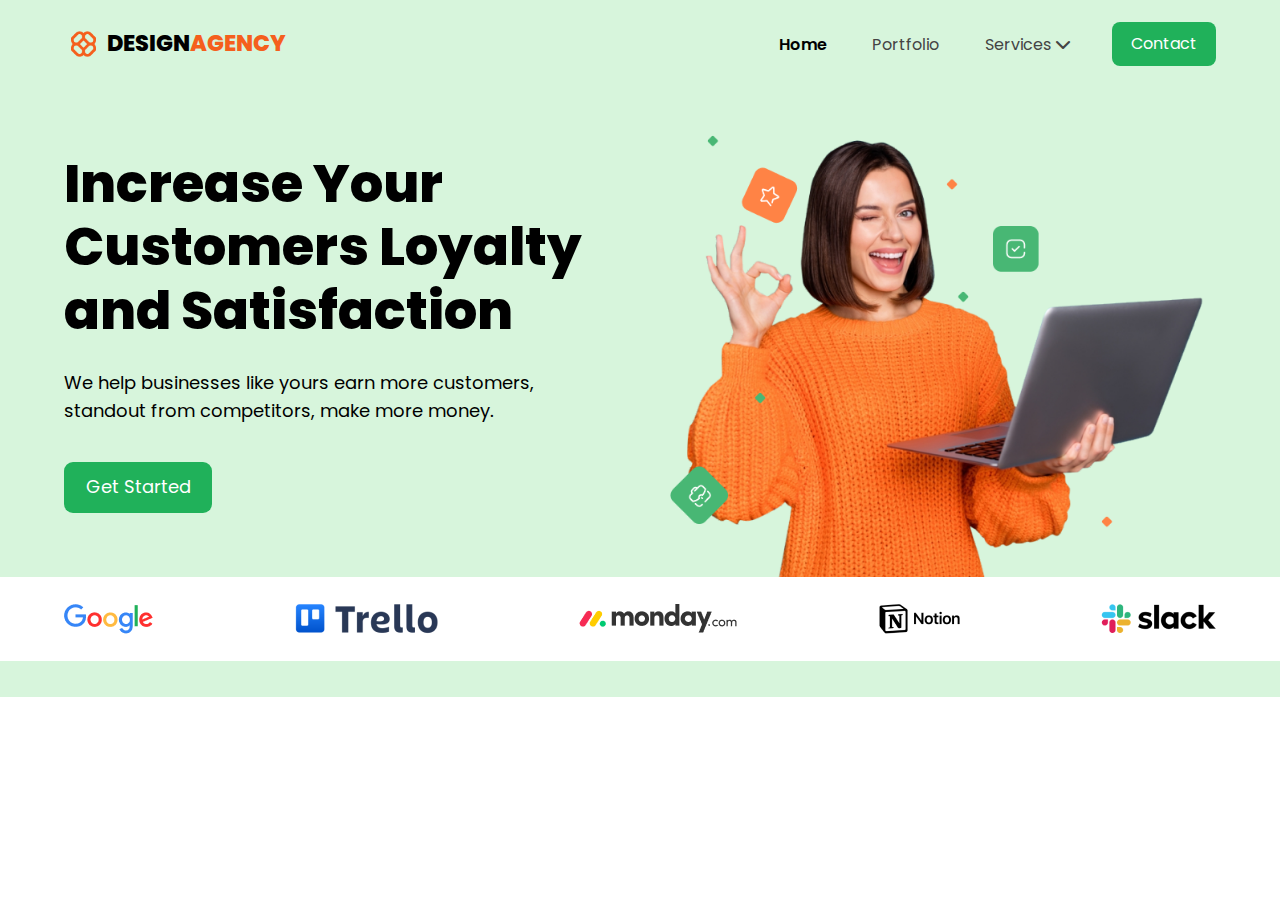
<file: index.html>
<!DOCTYPE html>
<html lang="en">
<head>
    <meta charset="UTF-8">
    <meta name="viewport" content="width=device-width, initial-scale=1.0">
    <link rel="stylesheet" href="https://cdnjs.cloudflare.com/ajax/libs/font-awesome/6.4.2/css/all.min.css">
    <link rel="stylesheet" href="styles/style.css">
    <link rel="stylesheet" href="styles/home.css">
    <link rel="shortcut icon" href="images/favicon.ico" type="image/x-icon">
    <title>Home - DesignAgency</title>
</head>
<body>
    <header>
        <div class="container">
            <a href="index.html" class="logo">
                <img src="images/logo.png" alt="" height="26">
                <div>Design<span class="accent">Agency</span></div>
            </a>
            <nav>
                <input type="checkbox" name="hamburger" id="hamburger" class="hamburger">
                <label for="hamburger">
                    <i class="fa-solid fa-bars"></i>
                    <i class="fa-solid fa-times"></i>
                </label>
                <ul class="menu">
                    <li><a href="index.html" class="active">Home</a></li>
                    <li><a href="index.html">Portfolio</a></li>
                    <li class="nested">
                        <a href="#">Services <i class="fa-solid fa-chevron-down"></i></a>
                        <ul>
                            <li><a href="#">Level 1 item 1</a></li>
                            <li><a href="#">Level 1 item 2</a></li>
                            <li><a href="#">Level 1 item 3</a></li>
                        </ul>
                    </li>
                    <li class="cta"><a href="#" class="btn btn--primary">Contact</a></li>
                </ul>
            </nav>
        </div>
    </header>

    <section class="hero">
        <div class="container">
            <div class="content">
                <h1>Increase Your Customers Loyalty and Satisfaction</h1>
                <p>
                    We help businesses like yours earn more customers, standout from competitors,  make more money.
                </p>
                <a href="#" class="btn btn--primary">Get Started</a>
            </div>
            <div class="image">
                <img src="images/hero.png" alt="">
            </div>
        </div>
        <div class="partners">
            <div class="container">
                <img src="images/google-logo.png" alt="Google logo">
                <img src="images/trello-logo.png" alt="Trello logo">
                <img src="images/monday-logo.png" alt="Monday logo">
                <img src="images/notion-logo.png" alt="Notion logo">
                <img src="images/slack-logo.png" alt="Slack logo">
            </div>
        </div>
    </section>
</body>
</html>
</file>
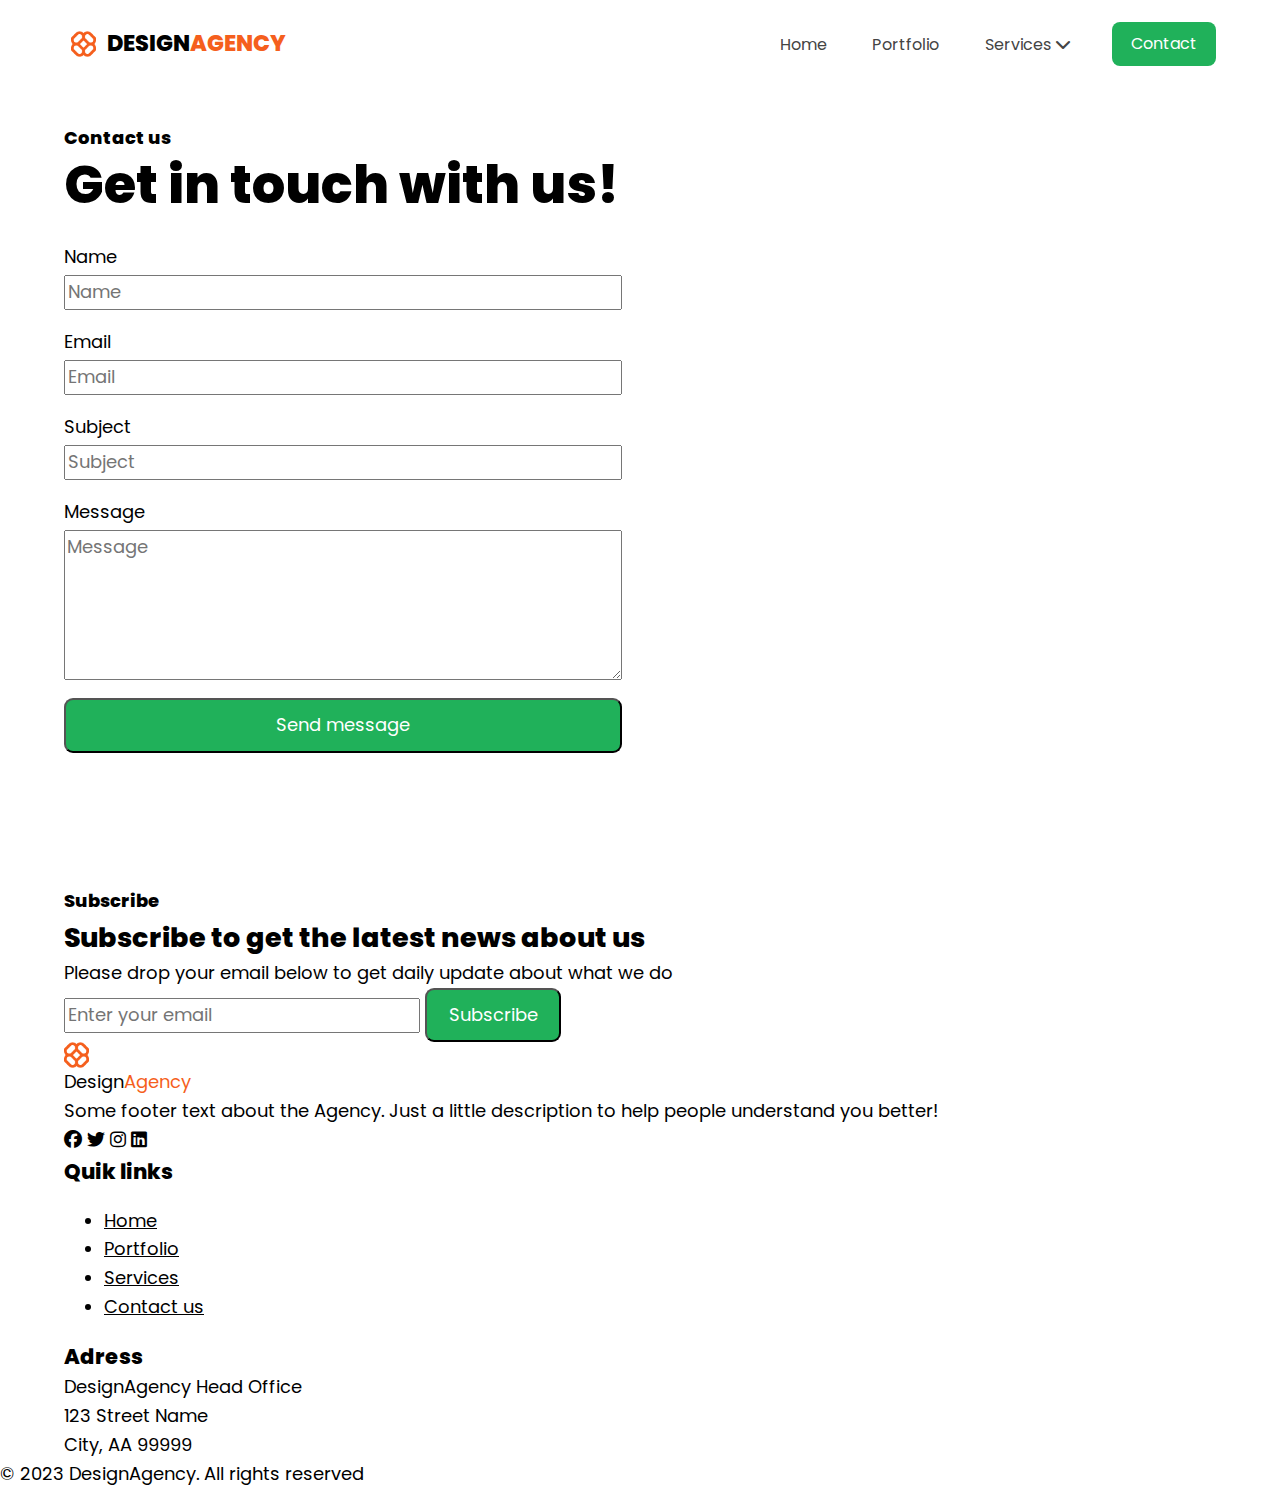
<file: pages/contact.html>
<!DOCTYPE html>
<html lang="en">
<head>
    <meta charset="UTF-8">
    <meta name="viewport" content="width=device-width, initial-scale=1.0">
    <link rel="stylesheet" href="https://cdnjs.cloudflare.com/ajax/libs/font-awesome/6.4.2/css/all.min.css">
    <link rel="stylesheet" href="../styles/style.css">
    <link rel="stylesheet" href="../styles/contact.css">
    <link rel="shortcut icon" href="../images/favicon.ico" type="image/x-icon">
    <title>Contact - DesignAgency</title>
</head>
<body>
    <header>
        <div class="container">
            <a href="../index.html" class="logo">
                <img src="../images/logo.png" alt="" height="26">
                <div>Design<span class="accent">Agency</span></div>
            </a>
            <nav>
                <input type="checkbox" name="hamburger" id="hamburger" class="hamburger">
                <label for="hamburger">
                    <i class="fa-solid fa-bars"></i>
                    <i class="fa-solid fa-times"></i>
                </label>
                <ul class="menu">
                    <li><a href="../index.html">Home</a></li>
                    <li><a href="portfolio.html">Portfolio</a></li>
                    <li class="nested">
                        <a href="#">Services <i class="fa-solid fa-chevron-down"></i></a>
                        <ul>
                            <li><a href="#">Level 1 item 1</a></li>
                            <li><a href="#">Level 1 item 2</a></li>
                            <li><a href="#">Level 1 item 3</a></li>
                        </ul>
                    </li>
                    <li class="cta"><a href="contact.html" class="btn btn--primary">Contact</a></li>
                </ul>
            </nav>
        </div>
    </header>

    <section class="contact">
        <div class="container">
            <h4>Contact us</h4>
            <h1>Get in touch with us!</h1>
            <div class="wrapper">
                <form action="">
                    <label for="">Name</label>
                    <input type="text" placeholder="Name">
                    <label for="">Email</label>
                    <input type="email" placeholder="Email">
                    <label for="">Subject</label>
                    <input type="text" placeholder="Subject">
                    <label for="">Message</label>
                    <textarea name="" id="" cols="15" rows="5" placeholder="Message"></textarea>
                    <button type="submit" class="btn btn--secondary">Send message</button>
                </form>
                <div class="maps">
                    <iframe width="100%" height="600" frameborder="0" scrolling="no" marginheight="0" marginwidth="0" src="https://maps.google.com/maps?width=100%25&amp;height=600&amp;hl=en&amp;q=Onderwijsboulevard%20215,%205223%20DE%20's-Hertogenbosch+(DesignAgency)&amp;t=&amp;z=14&amp;ie=UTF8&amp;iwloc=B&amp;output=embed"></iframe>
                </div>
            </div>
        </div>
    </section>

    <section class="newsletter">
        <div class="container">
            <h4>Subscribe</h4>
            <h2>Subscribe to get the latest news about us</h2>
            <p>Please drop your email below to get daily update about what we do</p>
            <form action="">
                <input type="email" placeholder="Enter your email">
                <button type="submit" class="btn btn--secondary">Subscribe</button>
            </form>
        </div>
    </section>

    <footer>
        <div class="container">
            <div>
                <div class="logo">
                    <img src="../images/logo.png" alt="" height="26">
                    <div>Design<span class="accent">Agency</span></div>
                </div>
                <p>
                    Some footer text about the  Agency. Just a little description to help people understand you better!
                </p>
                <div class="socials">
                    <a href="#"><i class="fa-brands fa-facebook"></i></a>
                    <a href="#"><i class="fa-brands fa-twitter"></i></a>
                    <a href="#"><i class="fa-brands fa-instagram"></i></a>
                    <a href="#"><i class="fa-brands fa-linkedin"></i></a>
                </div>
            </div>    
            <div>
                <h3>Quik links</h3>
                <ul>
                    <li><a href="#">Home</a></li>
                    <li><a href="#">Portfolio</a></li>
                    <li><a href="#">Services</a></li>
                    <li><a href="#">Contact us</a></li>
                </ul>
            </div>
            <div>
                <h3>Adress</h3>
                <p>
                    DesignAgency Head Office<br>
                    123 Street Name <br>
                    City, AA 99999 <br>
                </p>
            </div>
        </div>
        <p>
            &copy; 2023 DesignAgency. All rights reserved
        </p>
    </footer>
</body>
</html>
</file>
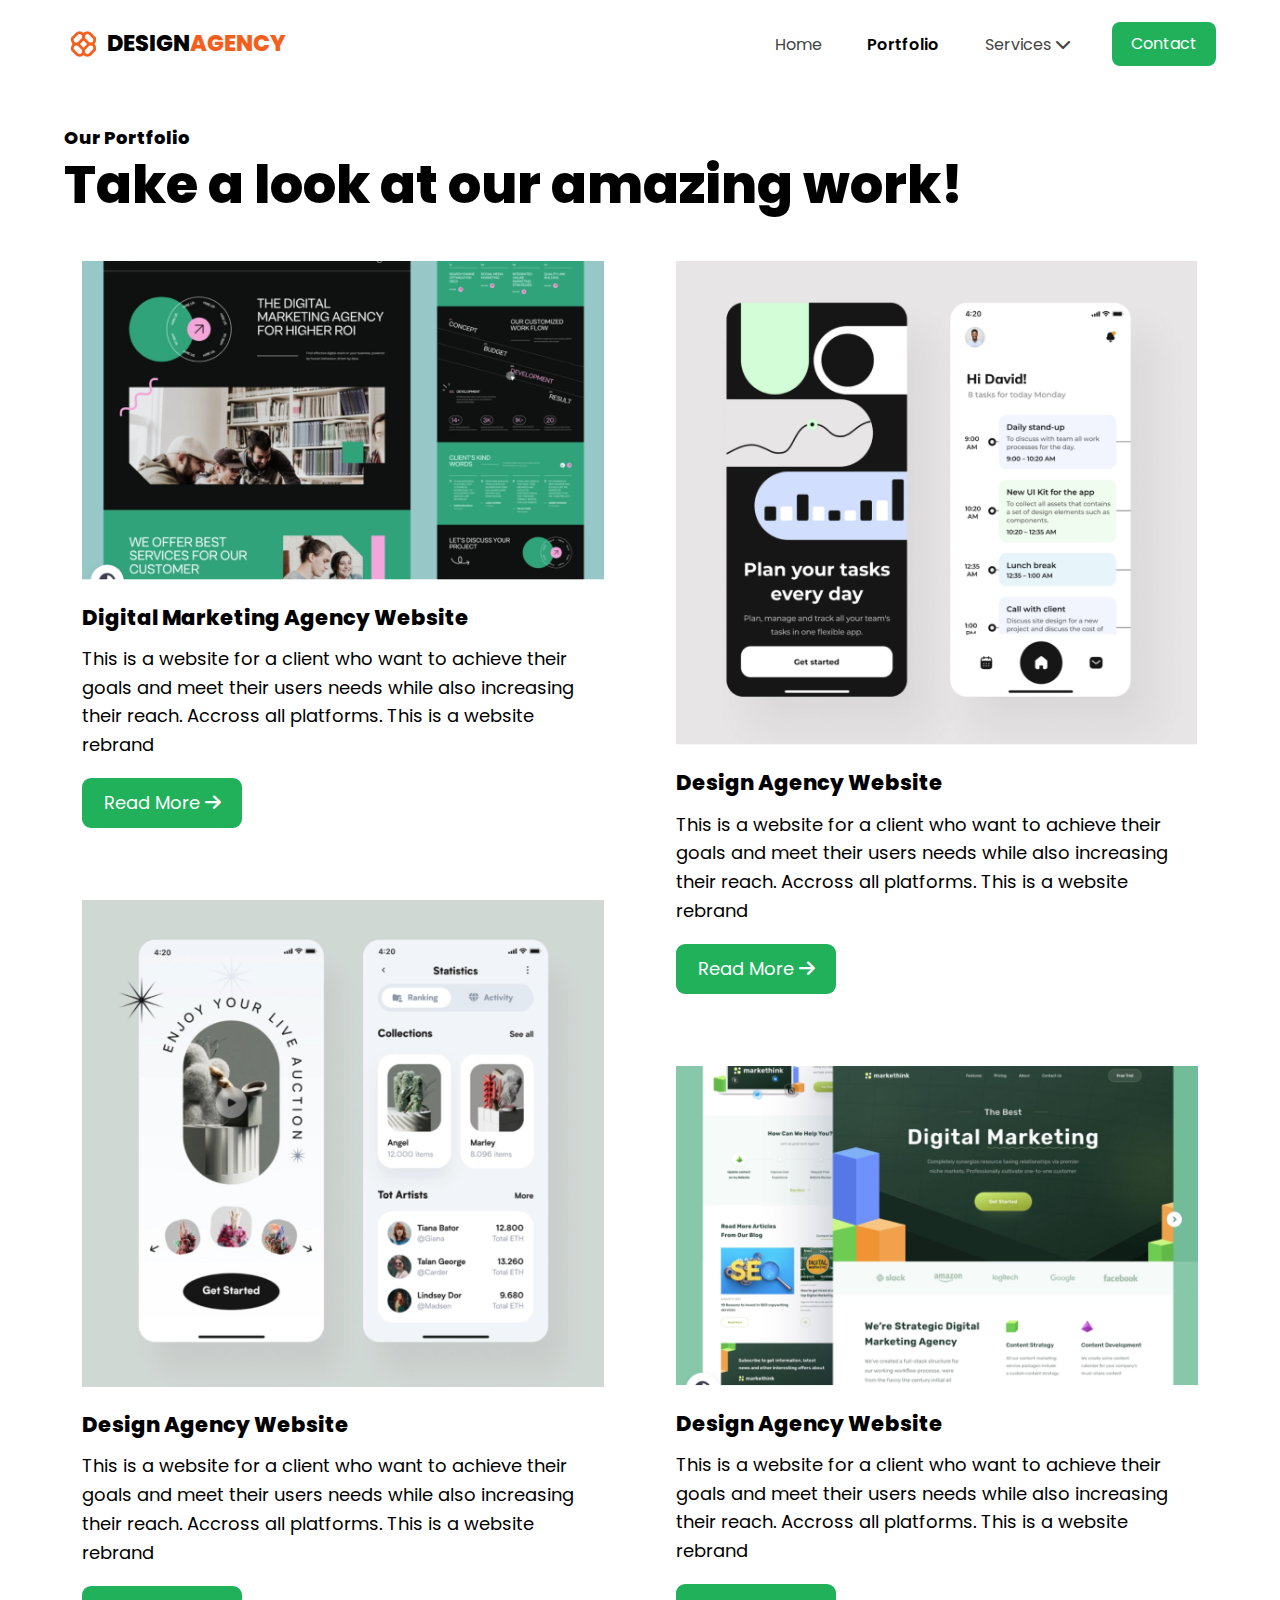
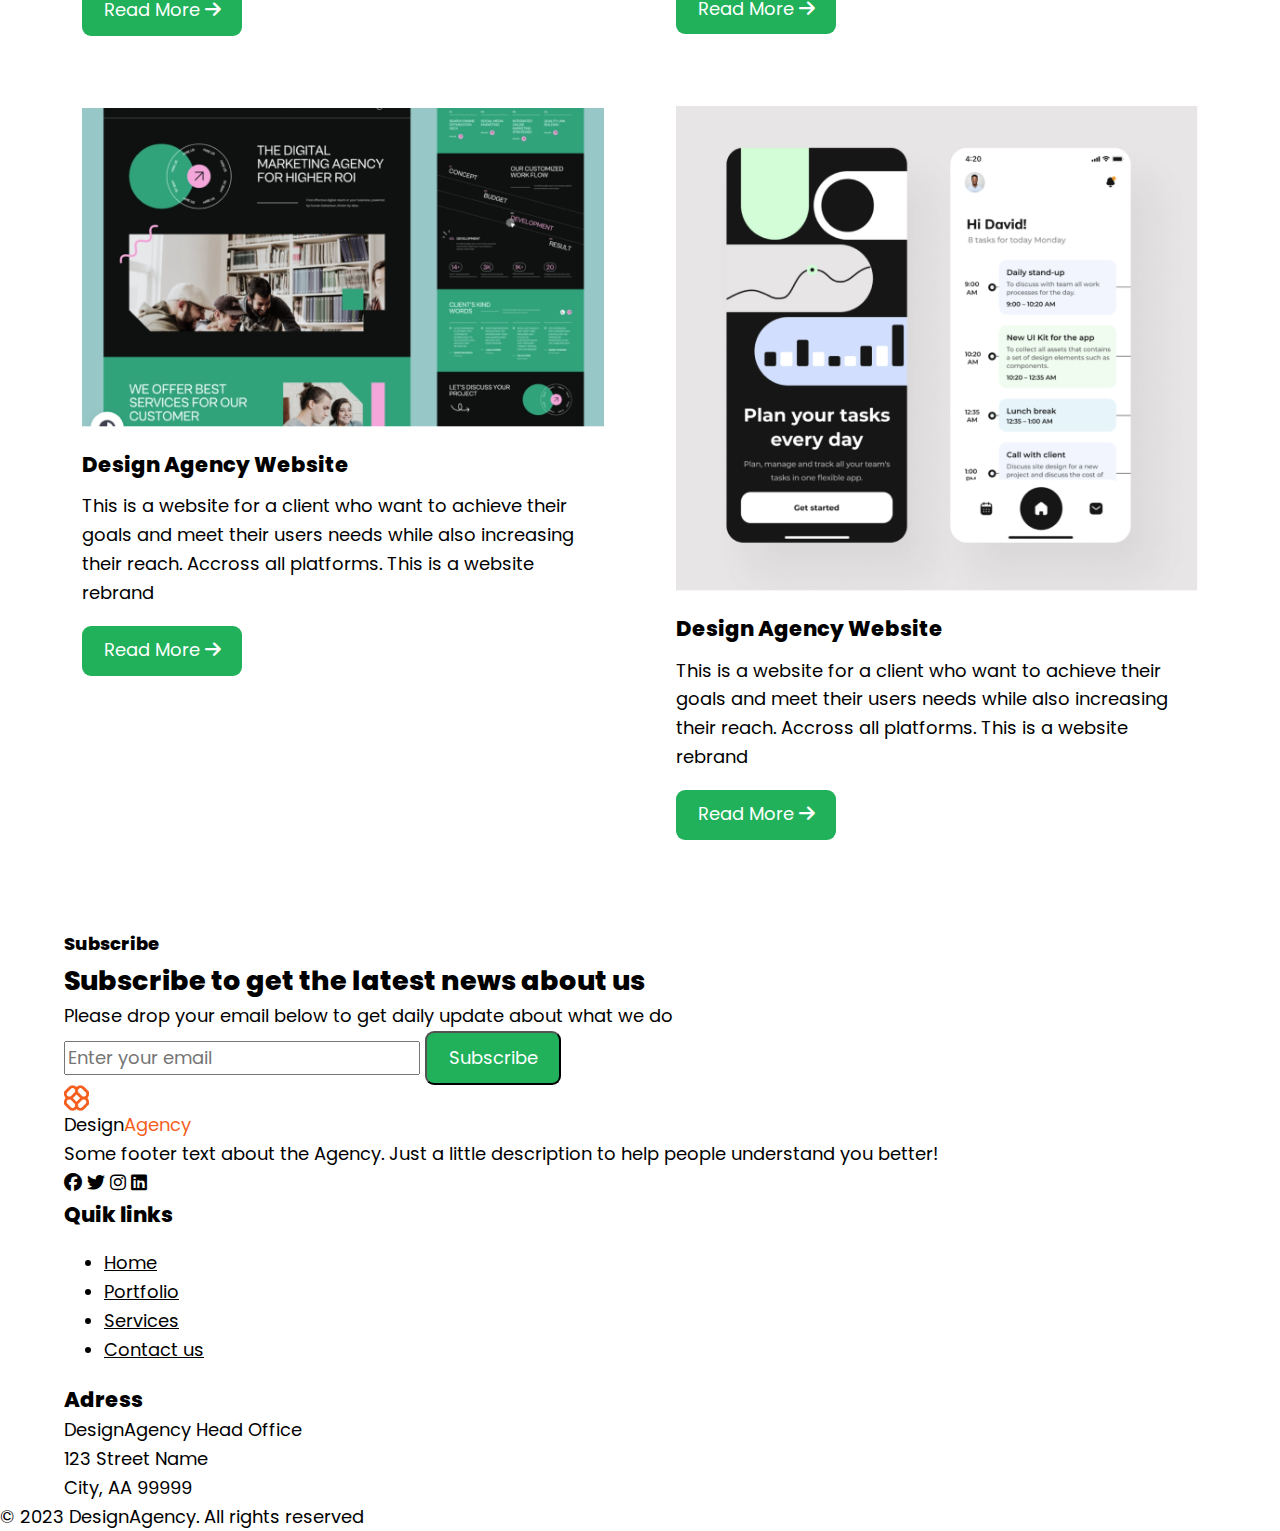
<file: pages/portfolio.html>
<!DOCTYPE html>
<html lang="en">
<head>
    <meta charset="UTF-8">
    <meta name="viewport" content="width=device-width, initial-scale=1.0">
    <link rel="stylesheet" href="https://cdnjs.cloudflare.com/ajax/libs/font-awesome/6.4.2/css/all.min.css">
    <link rel="stylesheet" href="../styles/style.css">
    <link rel="stylesheet" href="../styles/portfolio.css">
    <link rel="shortcut icon" href="../images/favicon.ico" type="image/x-icon">
    <title>Portfolio - DesignAgency</title>
</head>
<body>
    <header>
        <div class="container">
            <a href="../index.html" class="logo">
                <img src="../images/logo.png" alt="" height="26">
                <div>Design<span class="accent">Agency</span></div>
            </a>
            <nav>
                <input type="checkbox" name="hamburger" id="hamburger" class="hamburger">
                <label for="hamburger">
                    <i class="fa-solid fa-bars"></i>
                    <i class="fa-solid fa-times"></i>
                </label>
                <ul class="menu">
                    <li><a href="../index.html">Home</a></li>
                    <li><a href="portfolio.html" class="active">Portfolio</a></li>
                    <li class="nested">
                        <a href="#">Services <i class="fa-solid fa-chevron-down"></i></a>
                        <ul>
                            <li><a href="#">Level 1 item 1</a></li>
                            <li><a href="#">Level 1 item 2</a></li>
                            <li><a href="#">Level 1 item 3</a></li>
                        </ul>
                    </li>
                    <li class="cta"><a href="contact.html" class="btn btn--primary">Contact</a></li>
                </ul>
            </nav>
        </div>
    </header>

    <section class="portfolio">
        <div class="container">
            <h4>Our Portfolio</h4>
            <h1>Take a look at our amazing work!</h1>
            <div class="wrapper">
                <div class="card">
                    <img src="../images/project-1.png" alt="">
                    <div class="content">
                        <h3>Digital Marketing Agency Website</h3>
                        <p>
                            This is a website for a client who want to achieve their goals and meet their users needs while also increasing their reach. Accross all platforms. This is a website rebrand
                        </p>
                        <a href="#" class="btn btn--tertiary">Read More <i class="fa-solid fa-arrow-right"></i></a>
                    </div>
                </div>
                <div class="card">
                    <img src="../images/project-3.png" alt="">
                    <div class="content">
                        <h3>Design Agency Website</h3>
                        <p>
                            This is a website for a client who want to achieve their goals and meet their users needs while also increasing their reach. Accross all platforms. This is a website rebrand
                        </p>
                        <a href="#" class="btn btn--tertiary">Read More <i class="fa-solid fa-arrow-right"></i></a>
                    </div>
                </div>
                <div class="card">
                    <img src="../images/project-5.png" alt="">
                    <div class="content">
                        <h3>Design Agency Website</h3>
                        <p>
                            This is a website for a client who want to achieve their goals and meet their users needs while also increasing their reach. Accross all platforms. This is a website rebrand
                        </p>
                        <a href="#" class="btn btn--tertiary">Read More <i class="fa-solid fa-arrow-right"></i></a>
                    </div>
                </div>
                <div class="card">
                    <img src="../images/project-2.png" alt="">
                    <div class="content">
                        <h3>Design Agency Website</h3>
                        <p>
                            This is a website for a client who want to achieve their goals and meet their users needs while also increasing their reach. Accross all platforms. This is a website rebrand
                        </p>
                        <a href="#" class="btn btn--tertiary">Read More <i class="fa-solid fa-arrow-right"></i></a>
                    </div>
                </div>
                <div class="card">
                    <img src="../images/project-4.png" alt="">
                    <div class="content">
                        <h3>Design Agency Website</h3>
                        <p>
                            This is a website for a client who want to achieve their goals and meet their users needs while also increasing their reach. Accross all platforms. This is a website rebrand
                        </p>
                        <a href="#" class="btn btn--tertiary">Read More <i class="fa-solid fa-arrow-right"></i></a>
                    </div>
                </div>
                <div class="card">
                    <img src="../images/project-6.png" alt="">
                    <div class="content">
                        <h3>Design Agency Website</h3>
                        <p>
                            This is a website for a client who want to achieve their goals and meet their users needs while also increasing their reach. Accross all platforms. This is a website rebrand
                        </p>
                        <a href="#" class="btn btn--tertiary">Read More <i class="fa-solid fa-arrow-right"></i></a>
                    </div>
                </div>
            </div>
        </div>
    </section>

    <section class="newsletter">
        <div class="container">
            <h4>Subscribe</h4>
            <h2>Subscribe to get the latest news about us</h2>
            <p>Please drop your email below to get daily update about what we do</p>
            <form action="">
                <input type="email" placeholder="Enter your email">
                <button type="submit" class="btn btn--secondary">Subscribe</button>
            </form>
        </div>
    </section>

    <footer>
        <div class="container">
            <div>
                <div class="logo">
                    <img src="../images/logo.png" alt="" height="26">
                    <div>Design<span class="accent">Agency</span></div>
                </div>
                <p>
                    Some footer text about the  Agency. Just a little description to help people understand you better!
                </p>
                <div class="socials">
                    <a href="#"><i class="fa-brands fa-facebook"></i></a>
                    <a href="#"><i class="fa-brands fa-twitter"></i></a>
                    <a href="#"><i class="fa-brands fa-instagram"></i></a>
                    <a href="#"><i class="fa-brands fa-linkedin"></i></a>
                </div>
            </div>    
            <div>
                <h3>Quik links</h3>
                <ul>
                    <li><a href="#">Home</a></li>
                    <li><a href="#">Portfolio</a></li>
                    <li><a href="#">Services</a></li>
                    <li><a href="#">Contact us</a></li>
                </ul>
            </div>
            <div>
                <h3>Adress</h3>
                <p>
                    DesignAgency Head Office<br>
                    123 Street Name <br>
                    City, AA 99999 <br>
                </p>
            </div>
        </div>
        <p>
            &copy; 2023 DesignAgency. All rights reserved
        </p>
    </footer>
</body>
</html>
</file>
<file: styles/home.css>
header, .hero {
    background-color: var(--clr-secondary);
}

.hero {
    padding: 2em 0;
}
.hero > .container {
    display: flex;
    align-items: center;
    justify-content: space-between;
    flex-wrap: wrap;
    gap: 3em;
}
.hero > .container > div {
    flex: 1;
}
.hero .content,
.hero .content p {
    margin-bottom: 2em;
}

.hero .partners {
    background-color: var(--clr-background);
}

.hero .partners .container {
    display: flex;
    align-items: center;
    justify-content: space-between;
    padding: 1.5em 0;
}

@media screen and (max-width: 1220px) and (min-width: 1080px) {
    .hero h1 {
        font-size: 2.8rem;
    }
    .hero .btn {
        font-size: 1rem;
    }
}
@media screen and (max-width: 1080px) {
    .hero > .container > div {
        flex: 1 1 100%;
    }
    .hero .content {
        margin-top: 5vh;
        padding: 0 8vw;
        text-align: center;
        z-index: 2;
    }
    .hero .image {
        margin-top: -20%;
    }
    .hero .image img {
        width: 50%;
    }

    .hero .partners .container {
        overflow-x: scroll;
        scroll-snap-type: x mandatory;
        gap: 3em;
    }
    .hero .partners .container > img {
        scroll-snap-align: start;
    }
}
@media screen and (max-width: 440px) {
    .hero .image {
        margin-top: -10%;
    }
    .hero .image img {
        width: 100%;
    }
}
</file>
<file: styles/contact.css>
.contact {
    margin: 2em 0;
}
.contact .wrapper {
    display: flex;
    gap: 2em;
}
.contact .wrapper > * {
    flex: 1 1 50%;
}
.contact form {
    display: flex;
    flex-direction: column;
}
.contact form input, .contact form textarea {
    margin: .2em 0 1em 0;
}
.contact form textarea {
    resize: vertical;
}
.maps, .maps iframe {
    max-height: 80vh;
}
@media screen and (max-width: 768px) {
    .contact .wrapper {
        flex-direction: column;
    }
}
</file>
<file: styles/portfolio.css>
.portfolio {
    margin: 2em 0;
}

.portfolio .wrapper {
    column-count: 2;
    column-gap: 2em;
}

.portfolio .card {
    display: inline-block;
    break-inside: avoid;
    width: 100%;
    margin-bottom: 2em;
    padding: 1em;
}

.portfolio .card h3 {
    margin: 1em 0 .5em 0;
}

.portfolio .card .btn {
    margin-top: 1em;
}

@media screen and (max-width: 768px) {
    .portfolio .wrapper {
        column-count: 1;
    }
}
</file>
<file: styles/style.css>
/* RESET */
*,
*::before,
*::after {
  box-sizing: border-box;
}
:where(body),
:where(h1),
:where(h2),
:where(h3),
:where(h4),
:where(p),
:where(figure),
:where(blockquote),
:where(dl),
:where(dd) {
  margin: 0;
}
:where(ul[role='list']),
:where(ol[role='list']) {
  list-style: none;
}
:where(html) {
  scroll-behavior: smooth;
}
:where(body) {
  min-height: 100vh;
  text-rendering: optimizeSpeed;
  line-height: 1.6;
}
:where(a:not([class])) {
  text-decoration-skip-ink: auto;
}
:where(img),
:where(svg),
:where(picture) {
  max-width: 100%;
  display: block;
}
:where(svg) {
  height: auto;
}
:where(input),
:where(button),
:where(textarea),
:where(select) {
  font: inherit;
}
@media (prefers-reduced-motion: reduce) {
  :where(html:focus-within) {
   scroll-behavior: auto;
  }
  
  :where(*),
  :where(*::before),
  :where(*::after) {
    animation-duration: 0.01ms !important;
    animation-iteration-count: 1 !important;
    transition-duration: 0.01ms !important;
    scroll-behavior: auto !important;
  }
}
a {
    color: inherit;
}

/* FONTS */
@font-face {
    font-family: "Poppins";
    src: url(../fonts/Poppins/Poppins-Light.ttf);
    font-weight: 300;
    font-style: normal;
    font-display: swap;
}
@font-face {
    font-family: "Poppins";
    src: url(../fonts/Poppins/Poppins-LightItalic.ttf);
    font-weight: 300;
    font-style: italic;
    font-display: swap;
}
@font-face {
    font-family: "Poppins";
    src: url(../fonts/Poppins/Poppins-Regular.ttf);
    font-weight: 400;
    font-style: normal;
    font-display: swap;
}
@font-face {
    font-family: "Poppins";
    src: url(../fonts/Poppins/Poppins-Italic.ttf);
    font-weight: 400;
    font-style: italic;
    font-display: swap;
}
@font-face {
    font-family: "Poppins";
    src: url(../fonts/Poppins/Poppins-Medium.ttf);
    font-weight: 500;
    font-style: normal;
    font-display: swap;
}
@font-face {
    font-family: "Poppins";
    src: url(../fonts/Poppins/Poppins-MediumItalic.ttf);
    font-weight: 500;
    font-style: italic;
    font-display: swap;
}
@font-face {
    font-family: "Poppins";
    src: url(../fonts/Poppins/Poppins-SemiBold.ttf);
    font-weight: 600;
    font-style: normal;
    font-display: swap;
}
@font-face {
    font-family: "Poppins";
    src: url(../fonts/Poppins/Poppins-SemiBoldItalic.ttf);
    font-weight: 600;
    font-style: italic;
    font-display: swap;
}
@font-face {
    font-family: "Poppins";
    src: url(../fonts/Poppins/Poppins-ExtraBold.ttf);
    font-weight: 800;
    font-style: normal;
    font-display: swap;
}
@font-face {
    font-family: "Poppins";
    src: url(../fonts/Poppins/Poppins-ExtraBoldItalic.ttf);
    font-weight: 800;
    font-style: italic;
    font-display: swap;
}

/* VARIABLES */
:root {
    --clr-background: #fff;
    --clr-text: #000;
    --clr-text-secondary: #444444;
    --clr-primary: #20B15A;
    --clr-primary-hover: #198347;
    --clr-secondary: #D7F5DC;
    --clr-accent: #F55F1D;
}

/* GLOBAL */
body {
    font-family: 'Poppins', sans-serif;
    font-size: 1.125rem;
    font-weight: 400;
    background-color: var(--clr-background);
    color: var(--clr-text);
}
.container {
    width: min(90%, 1200px);
    margin-inline: auto;
}
.accent {
    color: var(--clr-accent);
}

/* COMPONENTS */
.btn {
    display: inline-block;
    padding: .6em 1.2em;
    border-radius: .5em;
    background-color: var(--clr-primary);
    color: var(--clr-background);
    text-decoration: none;
    text-align: center;
    transition: background-color 0.2s ease-in-out;
}
.btn:hover {
    background-color: var(--clr-primary-hover);
}
.btn:focus-visible {
    outline: 2px solid var(--clr-accent);
}

/* HEADER */
header .container {
    display: flex;
    justify-content: space-between;
    align-items: center;
}
header a {
    font-size: 1rem;
    text-decoration: none;
    color: var(--clr-text-secondary);
    padding: 1em 0.3em;
    outline: none;
}
header a.active,
header a:not(.btn, .logo):hover,
header a:not(.btn, .logo):focus-visible {
    color: var(--clr-text);
    font-weight: 600        ;
}
header .logo {
    display: flex;
    align-items: center;
    gap: .5em;
    font-size: 1.4rem;
    color: var(--clr-text);
    font-weight: 700;
    text-transform: uppercase;
}
header .logo:hover, header .logo:focus-visible {
    text-decoration: underline;
}
header .menu {
    display: flex;
    align-items: center;
    gap: 2em;
    list-style: none;
    padding: 1.2em 0;
    margin: 0;
}
header .menu .nested {
    position: relative;
}
header .menu .nested > ul {
    display: none;
    position: absolute;
    left: 1em;
    top: calc(100% + .8em);
    list-style: none;
    padding: 0;
    background-color: var(--clr-background);
    box-shadow: 0 0 5px rgba(0,0,0,.4);
    border-radius: 0.4em;
}
header .menu .nested li {
    margin: 1em 0;
}
header .menu .nested ul a {
    padding: .4em 1em;
    white-space: nowrap;
}
header .menu .nested ul a:hover,
header .menu .nested ul a:focus {
    background-color: #d1d1d1; 
}
header .menu .nested:hover > ul {
    display: block;
}
header .hamburger,
header .hamburger ~ label {
    display: none;
}

/* TEXT */
h1 {
    font-size: 3.3rem;
    font-weight: 900;
    line-height: 1.2;
    margin-bottom: 0.5em;
}

/* RESPONSIVE */
@media screen and (max-width: 768px) {
    /* header */
    header .hamburger ~ label {
        display: block;
        cursor: pointer;
        font-size: 2rem;
    }
    header .hamburger + label > .fa-times {
        display: none;
        font-size: 2.5rem;
    }
    header .hamburger:checked {
        position: fixed;
        inset: 0;
        z-index: 99;
        display: block;
        opacity: 0;
    }
    header .hamburger:checked + label > .fa-bars {
        display: none;
    }
    header .hamburger:checked + label > .fa-times {
        display: block;
    }
    header .hamburger:checked ~ .menu {
        left: 0;
    }
    header .menu {
        position: fixed;
        top: 0;
        bottom: 0;
        left: -150%;
        z-index: 9999;

        display: flex;
        align-items: start;
        flex-direction: column;

        background-color: var(--clr-background);
        box-shadow: 0 0 5px 0 rgba(0, 0, 0, 0.3);
        padding: max(5em, 10vh) 3em;
        transition: left 0.3s ease-in-out;
    }
    header .menu .nested .fa-chevron-down {
        display: none;
    }
    header .menu .nested > ul {
        display: block;
        position: unset;
        box-shadow: unset;
        margin-left: 1em;
        list-style: inside;
        list-style-type: disclosure-closed;
    }
    header .menu .cta,
    header .menu .btn {
        width: 100%;
    }
}

@media screen and (max-width: 475px) {
    html {
        font-size: 85%;
    }
    header a {
        font-size: 1.2rem;
    }
}

@media screen and (max-width: 350px) {
    /* header */
    header .logo > div {
        display: none;
    }
    header .logo > img {
        height: 2.5rem;
    }

    h1 {
        font-size: 2.3rem !important;
    }
}
</file>
